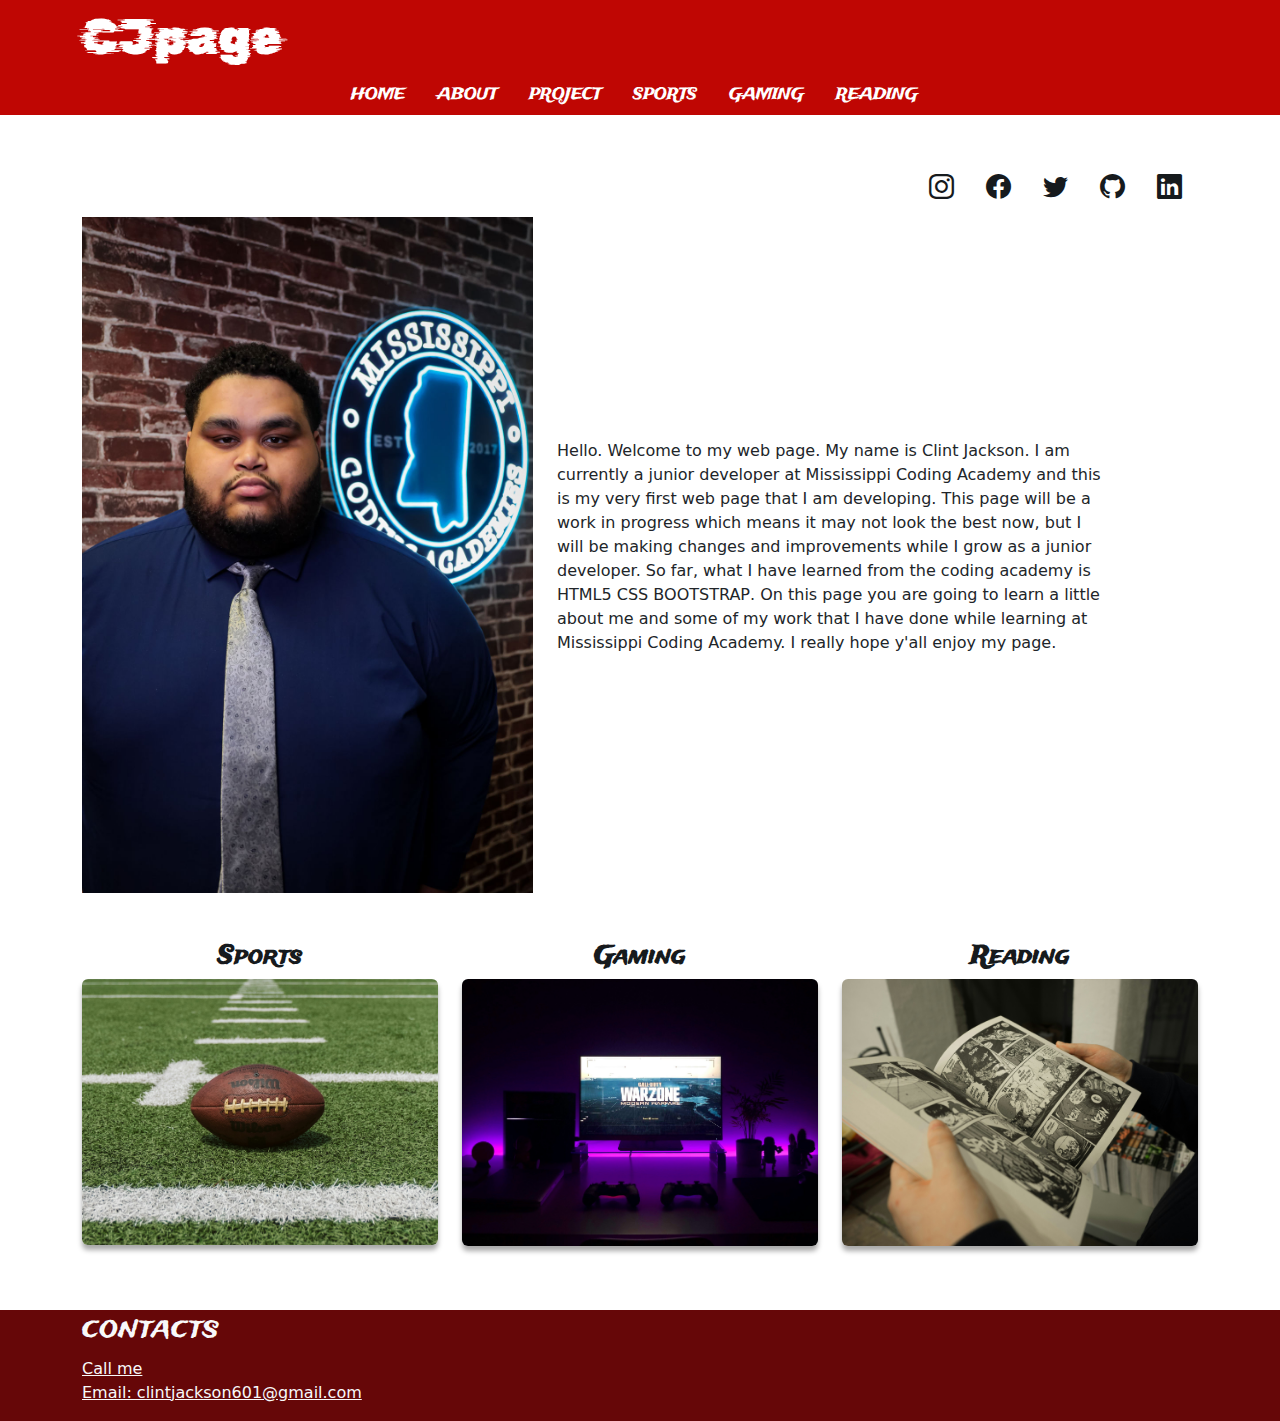
<file: index.html>
<!DOCTYPE html>
<html lang="en">
<head>
    <meta charset="UTF-8">
    <meta name="viewport" content="width=device-width, initial-scale=1.0">
    <link rel="preconnect" href="https://fonts.googleapis.com">
<link rel="preconnect" href="https://fonts.gstatic.com" crossorigin>
<link href="https://fonts.googleapis.com/css2?family=Caveat:wght@400..700&family=Courier+Prime:ital,wght@0,400;0,700;1,400;1,700&family=Major+Mono+Display&family=Oooh+Baby&family=Open+Sans:ital,wght@0,300..800;1,300..800&family=PT+Sans:ital,wght@0,400;0,700;1,400;1,700&family=Qwitcher+Grypen:wght@400;700&family=Rubik+Glitch&family=Trade+Winds&display=swap" rel="stylesheet">
    <link rel="preconnect" href="https://fonts.googleapis.com">
<link rel="preconnect" href="https://fonts.gstatic.com" crossorigin>
<link href="https://fonts.googleapis.com/css2?family=Caveat:wght@400..700&family=Courier+Prime:ital,wght@0,400;0,700;1,400;1,700&family=Major+Mono+Display&family=Oooh+Baby&family=Open+Sans:ital,wght@0,300..800;1,300..800&family=PT+Sans:ital,wght@0,400;0,700;1,400;1,700&family=Qwitcher+Grypen:wght@400;700&family=Rubik+Glitch&display=swap" rel="stylesheet">
    <link href="https://cdn.jsdelivr.net/npm/bootstrap@5.3.3/dist/css/bootstrap.min.css" rel="stylesheet" integrity="sha384-QWTKZyjpPEjISv5WaRU9OFeRpok6YctnYmDr5pNlyT2bRjXh0JMhjY6hW+ALEwIH" crossorigin="anonymous">
    <link rel="stylesheet" href="https://cdn.jsdelivr.net/npm/bootstrap-icons@1.11.3/font/bootstrap-icons.min.css">
    <link rel="stylesheet" href="css/style.css">
    <title>Document</title>
</head>
<body>
    <header class="header">
        <section class="section" id="headerSection1">
            <div class="container">
                <div class="row">
                    <div class="col-lg-8">
                        <!-- <a class="btn"
                        data-bs-toggle="offcanvas" 
                        href="#offCanvas" 
                        role="button" 
                        aria-controls="offCanvas">Click</a>
                        <div 
                            class="offcanvas offcanvas-start"
                            tabindex="-1"
                            id="offCanvas"
                            aria-labelledby="offcanvasLabel">
                            <div class="offcanvas-header">
                                <button 
                                    type="button"
                                    class="btn-close"
                                    data-bs-dismiss="offcanvas"
                                    aria-label="Close">
                                </button>
                                <ul class="offcanvas-menu list-unstyled">
                                    <li>
                                        <a href="index.html" class="offcanvas-item">Home</a>
                                    </li>
                                    <li>
                                        <a href="about.html" class="offcanvas-item">About</a>
                                    </li>
                                    <li>
                                        <a href="myproject.html" class="offcanvas-item">Project</a>
                                    </li>
                                    <li>
                                        <a href="#" class="offcanvas-item">Sports</a>
                                    </li>
                                    <li>
                                        <a href="#" class="offcanvas-item">Gaming</a>
                                    </li>
                                    <li>
                                        <a href="#" class="offcanvas-item">Reading</a>
                                    </li>
                                    <li>
                                        <a href="#" class="offcanvas-item">TvShows</a>
                                    </li>
                                </ul>
                            </div> -->
                            <div class="drop-down-div d-lg-none">
                            <!-- <div class="dropdown text-end text-sm-end mt-5">
                                <button class="btn dropdown-btn dropdowntoggle btn-outline-danger"
                                type="button" 
                                role="button"
                                data-bs-toggle="dropdown" 
                                aria-expanded="false"
                                ></button>
                                <ul class="dropdown-menu ">
                                    <li>
                                        <a href="index.html" class="dropdown-item">Home</a>
                                    </li>
                                    <li>
                                        <a href="about.html" class="dropdown-item">About</a>
                                    </li>
                                    <li>
                                        <a href="myproject.html" class="dropdown-item">Project</a>
                                    </li>
                                    <li>
                                        <a href="#" class="dropdown-item">Sports</a>
                                    </li>
                                    <li>
                                        <a href="#" class="dropdown-item">Gaming</a>
                                    </li>
                                    <li>
                                        <a href="#" class="dropdown-item">Reading</a>
                                    </li>
                                    <li>
                                        <a href="#" class="dropdown-item">TvShows</a>
                                    </li>
                                </ul>
                            </div> -->
                            <button class="hamburger">
                                <div class="bar"></div>
                            </button>
                        </div>
                        <nav class="mobile-nav">
                            <a href="index.html">Home</a>
                            <a href="about.html">About</a>
                            <a href="myproject.html">Project</a>
                            <a href="sports.html">Sports</a>
                            <a href="gaming.html">Gaming</a>
                            <a href="reading.html">Reading</a>
                        </nav>
                    </div>
                </div>
            </div>
        </section>
        <section class="section" id="headerSection2">
            <div class="container mb-5">
                <div class="row">
                    <div class="col-lg-4">
                        <a href="index.html" class="heading">CJpage</a>
                    </div>
                    <nav class="nav d-none d-lg-flex main-nav justify-content-lg-center" id="mainNav">
                        <a href="index.html" class="header-text header-link nav-link text-uppercase">Home</a>
                        <a href="about.html" class="header-text header-link nav-link text-uppercase">About</a>
                        <a href="myproject.html" class="header-text header-link nav-link text-uppercase">project</a>
                        <a href="sports.html" class="header-text header-link nav-link text-uppercase">sports</a>
                        <a href="gaming.html" class="header-text header-link nav-link text-uppercase">Gaming</a>
                        <a href="reading.html" class="header-text header-link nav-link text-uppercase">Reading</a>
                        <!-- <a href="tvshows.html" class="header-link nav-link text-uppercase">Tvshow</a> -->
                    </nav>
                </div>
            </div>
        </div>
    </section>
    <!-- Social Links -->
    <section class="section" id="headerSection3">
        <div class="container">
                <nav class="nav justify-content-center justify-content-md-end">
                    <a href="#" class="nav-link social-link">
                        <i class="bi bi-instagram"></i>
                        <span class="visually-hidden">instagram</span>
                    </a>
                    <a href="#" class="nav-link social-link">
                        <i class="bi bi-facebook"></i>
                        <span class="visually-hidden">facebook</span>
                    </a>
                    <a href="https://x.com/clint3549283526" class="nav-link social-link">
                        <i class="bi bi-twitter"></i>
                        <span class="visually-hidden">twitter</span>
                    </a>
                    <a href="https://github.com/clint601" class="nav-link social-link">
                        <i class="bi bi-github"></i>
                        <span class="visually-hidden">github</span>
                    </a>
                    <a href="https://www.linkedin.com/in/clint-jackson-61a817331/" class="nav-link social-link">
                        <i class="bi bi-linkedin"></i>
                        <span class="visually-hidden">linkedin</span>
                    </a>
                </nav>
            </div>
        </section>
    </header>
    <!-- A little about Me -->
    <main class="main">
        <section class="section" id="Section1">
            <div class="container mb-5">
                <div class="row">
                    <div class="col-md-5">
                        <img src="images/AN3A2894.jpeg"alt="placeholder img" class="img-fluid image w-100" />
                    </div>
                    <div class="col-md-6 d-flex align-items-center">
                        <p class="img-text">Hello. Welcome to my web page. My name is Clint Jackson. I am currently a junior developer at 
                            Mississippi Coding Academy and this is my very first web page that I am developing. This page will be a work in progress which means it may not look the best now, but I will be making changes and improvements while I grow as a junior developer. So far, what I have learned from the coding academy is <span class="learn">HTML5 CSS BOOTSTRAP</span>. On this page you are going to learn a little about me and some of my work that I have done while learning at Mississippi Coding Academy. I really hope y'all enjoy my page.</p>
                    </div>
                </div>
            </div>
            <!-- links -->
        </section>
        <section class="section" id="Section2">
            <div class="container mb-5">
                <div class="row">
                    <div class="col-md-4">
                        <h2>
                            <a href="sports.html"class=" social-link nav-link text-center fw-bold">Sports</a>
                        </h2>
                        <img src="images/dave-adamson--nATH0CrkMU-unsplash.jpg"alt=" a football laying on green football field" class=" box-img img-fluid image rounded mx-auto mb-3 w-100" />
                    </div>
                            <div class="col-md-4">
                                <h2>
                                    <a href="gaming.html"class=" social-link nav-link text-center fw-bold">Gaming</a>
                                </h2>
                                <img src="images/fabio-magalhaes-nmTm7knUnqs-unsplash.jpg"alt=" a gaming monitor in a dark room with purple led lights" class=" box-img img-fluid image rounded mx-auto mb-3 w-100" />
                            </div>
                            <div class="col-md-4">
                                <h2>
                                    <a href="reading.html"class=" social-link nav-link text-center fw-bold">Reading</a>
                                </h2>
                                    <img src="images/miika-laaksonen-nUL9aPgGvgM-unsplash.jpg"alt=" an manga book with black and white writing and drawing" class=" box-img img-fluid image rounded mx-auto mb-3 w-100" />
                            </div>
                            <!-- <div class="col-md-3">
                                <h2>
                                    <a href="tvshows.html"class=" social-link nav-link text-center fw-bold">Tvshows</a>
                                </h2>
                                    <img src="images/oscar-nord-Sd87V72cJEU-unsplash.jpg"alt="an tv place on a white background" class="img-fluid image rounded mx-auto mb-3 w-100" />
                            </div> -->
                        </ul>
                    </div>
            </div>
        </section>
    </main>
    <!-- contacts -->
    <footer class="footer" id="footer">
        <section class="section" id="footerSection1">
            <div class="container">
                <div class="row">
                    <div class="col-md-6">
                        <h2 class="footer-heading text-light">contacts</h2>
                    <ul class=" myContacts list-unstyled">
                        <li>
                            <a href="tel:6019187211" class="footer-link text-light">Call me</a>
                        </li>
                        <li>
                            <a href="mailto:clintjackson601@gmail.com"class="footer-link text-light">Email: clintjackson601@gmail.com</a>
                        </li>
                    </ul>
                    </div>
                </div>
            </div>
        </section>
    </footer>
    <script src="https://cdn.jsdelivr.net/npm/bootstrap@5.3.3/dist/js/bootstrap.bundle.min.js" integrity="sha384-YvpcrYf0tY3lHB60NNkmXc5s9fDVZLESaAA55NDzOxhy9GkcIdslK1eN7N6jIeHz" crossorigin="anonymous"></script>
    <script src="./main.js"></script>
</body>
</html>
</file>
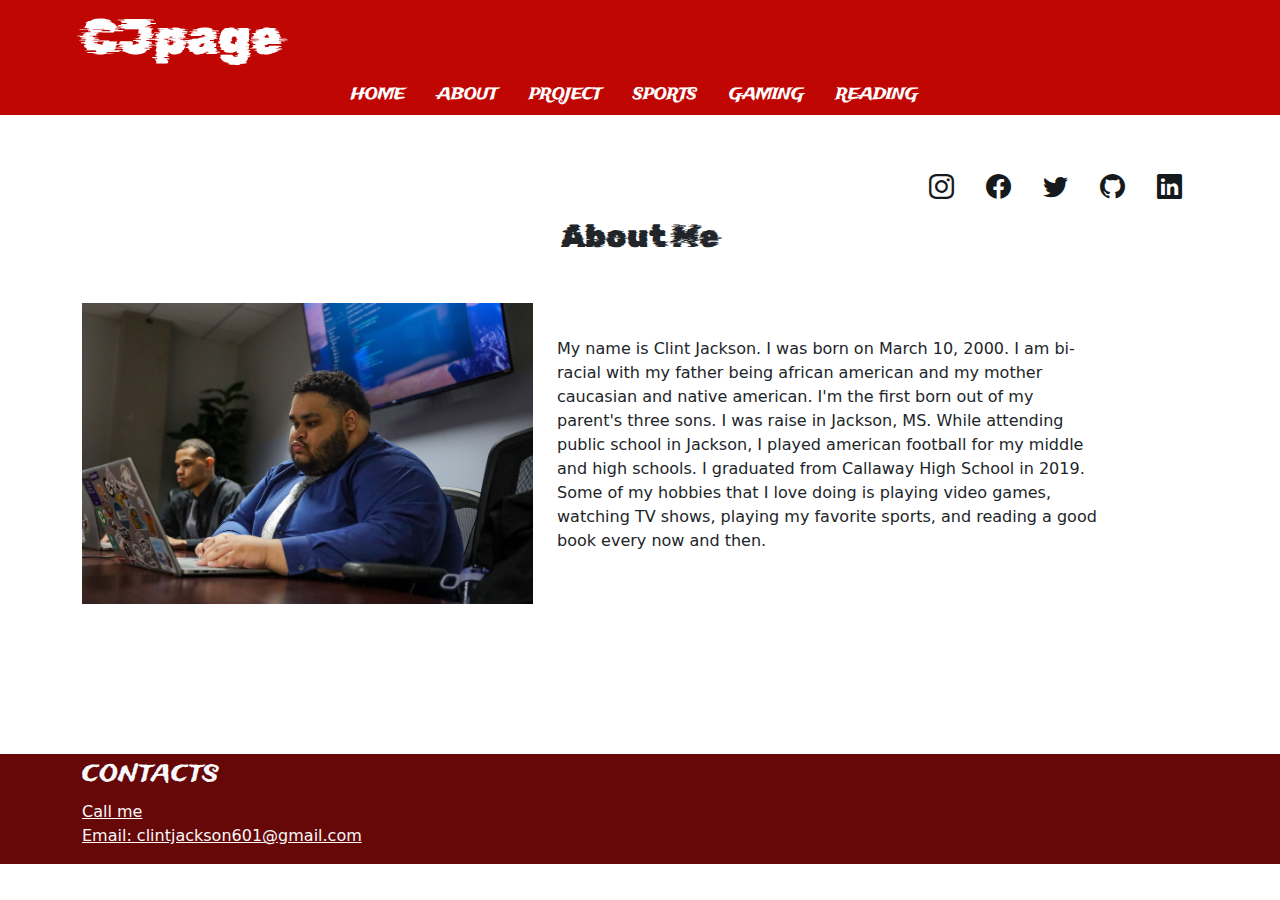
<file: about.html>
<!DOCTYPE html>
<html lang="en">
<head>
    <meta charset="UTF-8">
    <meta name="viewport" content="width=device-width, initial-scale=1.0">
    <link rel="preconnect" href="https://fonts.googleapis.com">
<link rel="preconnect" href="https://fonts.gstatic.com" crossorigin>
<link href="https://fonts.googleapis.com/css2?family=Caveat:wght@400..700&family=Courier+Prime:ital,wght@0,400;0,700;1,400;1,700&family=Major+Mono+Display&family=Oooh+Baby&family=Open+Sans:ital,wght@0,300..800;1,300..800&family=PT+Sans:ital,wght@0,400;0,700;1,400;1,700&family=Qwitcher+Grypen:wght@400;700&family=Rubik+Glitch&family=Trade+Winds&display=swap" rel="stylesheet">
    <link rel="preconnect" href="https://fonts.googleapis.com">
<link rel="preconnect" href="https://fonts.gstatic.com" crossorigin>
<link href="https://fonts.googleapis.com/css2?family=Caveat:wght@400..700&family=Courier+Prime:ital,wght@0,400;0,700;1,400;1,700&family=Major+Mono+Display&family=Oooh+Baby&family=Open+Sans:ital,wght@0,300..800;1,300..800&family=PT+Sans:ital,wght@0,400;0,700;1,400;1,700&family=Qwitcher+Grypen:wght@400;700&family=Rubik+Glitch&display=swap" rel="stylesheet">
    <link href="https://cdn.jsdelivr.net/npm/bootstrap@5.3.3/dist/css/bootstrap.min.css" rel="stylesheet" integrity="sha384-QWTKZyjpPEjISv5WaRU9OFeRpok6YctnYmDr5pNlyT2bRjXh0JMhjY6hW+ALEwIH" crossorigin="anonymous">
    <link rel="stylesheet" href="https://cdn.jsdelivr.net/npm/bootstrap-icons@1.11.3/font/bootstrap-icons.min.css">
    <link rel="stylesheet" href="css/style.css">
    <title>Document</title>
</head>
<body>
    <header class="header">
        <section class="section" id="headerSection1">
            <div class="contanier">
                <div class="row">
                    <div class="col-lg-8">
                        <!-- <a class="btn btn-primary"
                        data-bs-toggle="offcanvas" 
                        href="#offCanvas" 
                        role="button" 
                        aria-controls="offCanvas"></a>
                        <div class="offcanvas offcanvas-start"
                        tabindex="-1"
                        id="offCanvas"
                        aria-labelledby="offcanvasLabel">
                            <div class="offcanvas-header">
                            <button 
                            type="button"
                            class="btn-close"
                            data-bs-dismiss="offcanvas"
                            aria-label="Close">
                        </button>
                        <ul class="offcanvas-menu">
                            <li>
                                <a href="index.html" class="offcanvas-item">Home</a>
                            </li>
                            <li>
                                <a href="about.html" class="offcanvas-item">About</a>
                            </li>
                            <li>
                                <a href="myproject.html" class="offcanvas-item">Project</a>
                            </li>
                            <li>
                                <a href="#" class="offcanvas-item">Sports</a>
                            </li>
                            <li>
                                <a href="#" class="offcanvas-item">Gaming</a>
                            </li>
                            <li>
                                <a href="#" class="offcanvas-item">Reading</a>
                            </li>
                            <li>
                                <a href="#" class="offcanvas-item">TvShows</a>
                            </li>
                        </ul>
                    </div> -->
                        <!-- <div class="drop-down-div d-lg-none">
                            <div class="dropdown text-end text-sm-end mt-5">
                                <button class="btn dropdown-btn dropdowntoggle btn-outline-danger"
                                type="button" 
                                role="button"
                                data-bs-toggle="dropdown" 
                                aria-expanded="false"
                                >tap</button>
                                <ul class="dropdown-menu ">
                                    <li>
                                        <a href="index.html" class="dropdown-item">Home</a>
                                    </li>
                                    <li>
                                        <a href="about.html" class="dropdown-item">About</a>
                                    </li>
                                    <li>
                                        <a href="myproject.html" class="dropdown-item">Project</a>
                                    </li>
                                    <li>
                                        <a href="sports.html" class="dropdown-item">Sports</a>
                                    </li>
                                    <li>
                                        <a href="gaming.html" class="dropdown-item">Gaming</a>
                                    </li>
                                    <li>
                                        <a href="reading.html" class="dropdown-item">Reading</a>
                                    </li>
                                    <li>
                                        <a href="#" class="dropdown-item">TvShows</a>
                                    </li>
                                </ul>
                            </div>
                        </div> -->
                        <button class="hamburger">
                            <div class="bar"></div>
                        </button>
                    </div>
                    <nav class="mobile-nav">
                        <a href="index.html">Home</a>
                        <a href="about.html">About</a>
                        <a href="myproject.html">Project</a>
                        <a href="sports.html">Sports</a>
                        <a href="gaming.html">Gaming</a>
                        <a href="reading.html">Reading</a>
                    </nav>
                    </div>
                </div>
            </div>
        </section>
        <section class="section" id="headerSection2">
            <div class="container mb-5">
                <div class="row">
                    <div class="col-lg-4">
                        <a href="index.html" class="heading">CJpage</a>
                    </div>
                        <nav class="nav d-none d-lg-flex main-nav justify-content-lg-center" id="mainNav">
                            <a href="index.html" class="header-text header-link nav-link text-uppercase">Home</a>
                            <a href="about.html" class="header-text header-link nav-link text-uppercase">About</a>
                            <a href="myproject.html" class="header-text header-link nav-link text-uppercase">project</a>
                            <a href="sports.html" class="header-text header-link nav-link text-uppercase">sports</a>
                            <a href="gaming.html" class="header-text header-link nav-link text-uppercase">Gaming</a>
                            <a href="reading.html" class="header-text header-link nav-link text-uppercase">Reading</a>
                            <!-- <a href="tvshows.html" class="header-link nav-link text-uppercase">Tvshow</a> -->
                        </nav>
                    </div>
                </div>
            </div>
        </section>
        <section class="section" id="headerSection3">
            <div class="container">
                <nav class="nav justify-content-center justify-content-md-end">
                    <a href="#" class="nav-link social-link">
                        <i class="bi bi-instagram"></i>
                        <span class="visually-hidden">instagram</span>
                    </a>
                    <a href="#" class="nav-link social-link">
                        <i class="bi bi-facebook"></i>
                        <span class="visually-hidden">facebook</span>
                    </a>
                    <a href="https://x.com/clint3549283526" class="nav-link social-link">
                        <i class="bi bi-twitter"></i>
                        <span class="visually-hidden">twitter</span>
                    </a>
                    <a href="https://github.com/clint601" class="nav-link social-link">
                        <i class="bi bi-github"></i>
                        <span class="visually-hidden">github</span>
                    </a>
                    <a href="https://www.linkedin.com/in/clint-jackson-61a817331/" class="nav-link social-link">
                        <i class="bi bi-linkedin"></i>
                        <span class="visually-hidden">linkedin</span>
                    </a>
                </nav>
            </div>
        </section>
    </header>
    <main class="main">
        <section class="section" id="Section1">
            <div class="container mb-5">
                <div class="row">
                    <h2 class=" ab-text main-heading text-center mb-5">About Me</h2>
                    <div class="col-md-5">
                        <img src="images/AN3A2957.jpeg"alt="placeholder img" class="img-fluid image w-100" />
                    </div>
                    <div class="col-md-6 d-flex align-items-center">
                        <p>My name is Clint Jackson. I was born on March 10, 2000. I am bi-racial with my father being african american and my mother caucasian and native american. I'm the first born out of my parent's three sons. I was raise in Jackson, MS. While attending public school in Jackson, I played american football for my middle and high schools. I graduated from Callaway High School in 2019. Some of my hobbies that I love doing is playing video games, watching TV shows, playing my favorite sports, and reading a good book every now and then. </p>
                    </div>
                </div>
            </div>
        </section>
    </main>
    <footer class="footer" id="footer">
        <section class="section" id="abtfooterSection1">
            <div class="container">
                <div class="row">
                    <div class="col-md-6">
                        <h2 class="footer-heading text-light">contacts</h2>
                    <ul class=" myContacts list-unstyled">
                        <li>
                            <a href="tel:6019187211" class="footer-link text-light">Call me</a>
                        </li>
                        <li>
                            <a href="mailto:clintjackson601@gmail.com"class="footer-link text-light">Email: clintjackson601@gmail.com</a>
                        </li>
                    </ul>
                    </div>
                </div>
            </div>
        </section>
    </footer>
    <script src="https://cdn.jsdelivr.net/npm/bootstrap@5.3.3/dist/js/bootstrap.bundle.min.js" integrity="sha384-YvpcrYf0tY3lHB60NNkmXc5s9fDVZLESaAA55NDzOxhy9GkcIdslK1eN7N6jIeHz" crossorigin="anonymous"></script>
    <script src="./main.js"></script>
</body>
</html>
</file>
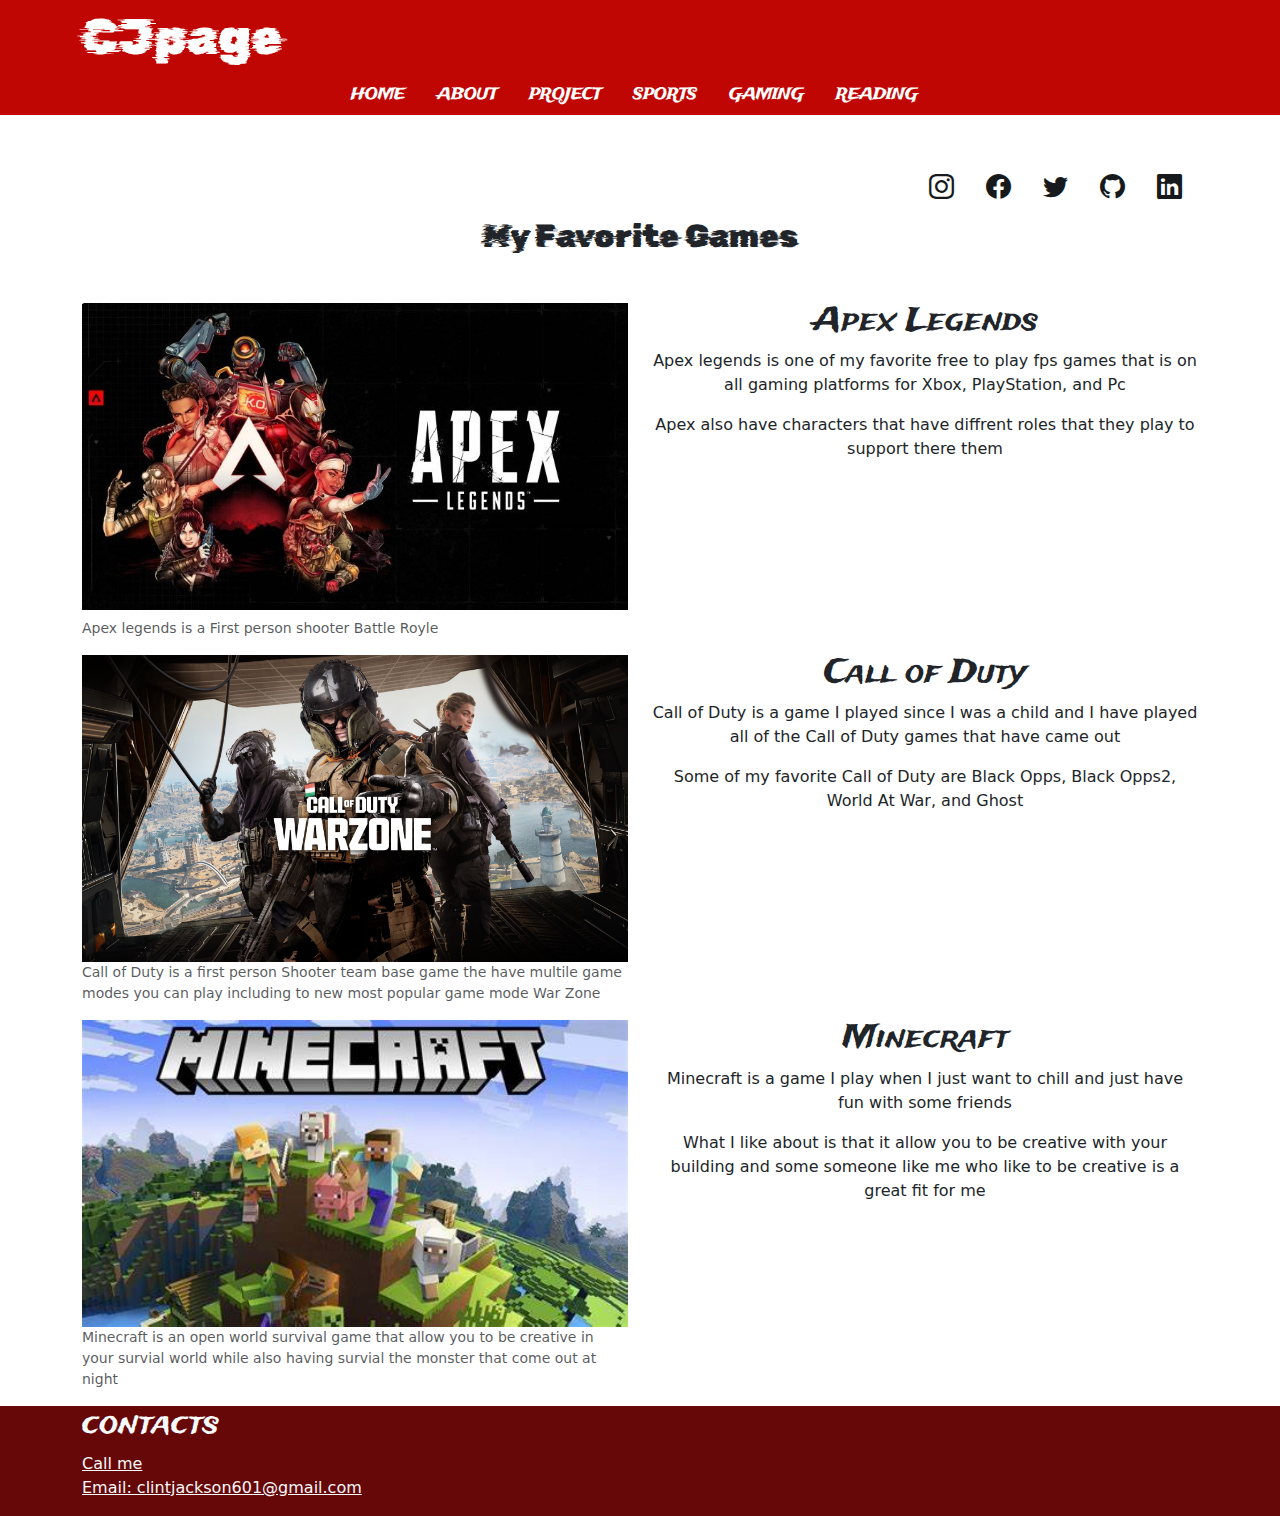
<file: gaming.html>
<!DOCTYPE html>
<html lang="en">
<head>
    <meta charset="UTF-8">
    <meta name="viewport" content="width=device-width, initial-scale=1.0">
    <link rel="preconnect" href="https://fonts.googleapis.com">
<link rel="preconnect" href="https://fonts.gstatic.com" crossorigin>
<link href="https://fonts.googleapis.com/css2?family=Caveat:wght@400..700&family=Courier+Prime:ital,wght@0,400;0,700;1,400;1,700&family=Major+Mono+Display&family=Oooh+Baby&family=Open+Sans:ital,wght@0,300..800;1,300..800&family=PT+Sans:ital,wght@0,400;0,700;1,400;1,700&family=Qwitcher+Grypen:wght@400;700&family=Rubik+Glitch&family=Trade+Winds&display=swap" rel="stylesheet">
    <link rel="preconnect" href="https://fonts.googleapis.com">
<link rel="preconnect" href="https://fonts.gstatic.com" crossorigin>
<link href="https://fonts.googleapis.com/css2?family=Caveat:wght@400..700&family=Courier+Prime:ital,wght@0,400;0,700;1,400;1,700&family=Major+Mono+Display&family=Oooh+Baby&family=Open+Sans:ital,wght@0,300..800;1,300..800&family=PT+Sans:ital,wght@0,400;0,700;1,400;1,700&family=Qwitcher+Grypen:wght@400;700&family=Rubik+Glitch&display=swap" rel="stylesheet">
    <link href="https://cdn.jsdelivr.net/npm/bootstrap@5.3.3/dist/css/bootstrap.min.css" rel="stylesheet" integrity="sha384-QWTKZyjpPEjISv5WaRU9OFeRpok6YctnYmDr5pNlyT2bRjXh0JMhjY6hW+ALEwIH" crossorigin="anonymous">
    <link rel="stylesheet" href="https://cdn.jsdelivr.net/npm/bootstrap-icons@1.11.3/font/bootstrap-icons.min.css">
    <link rel="stylesheet" href="css/style.css">
    <title>Document</title>
</head>
<body>
    <header class="header">
        <section class="section" id="headerSection1">
            <div class="contanier">
                <div class="row">
                    <div class="col-lg-8">
                        <!-- <a class="btn btn-primary"
                        data-bs-toggle="offcanvas" 
                        href="#offCanvas" 
                        role="button" 
                        aria-controls="offCanvas"></a>
                        <div class="offcanvas offcanvas-start"
                        tabindex="-1"
                        id="offCanvas"
                        aria-labelledby="offcanvasLabel">
                            <div class="offcanvas-header">
                            <button 
                            type="button"
                            class="btn-close"
                            data-bs-dismiss="offcanvas"
                            aria-label="Close">
                        </button>
                        <ul class="offcanvas-menu">
                            <li>
                                <a href="index.html" class="offcanvas-item">Home</a>
                            </li>
                            <li>
                                <a href="about.html" class="offcanvas-item">About</a>
                            </li>
                            <li>
                                <a href="myproject.html" class="offcanvas-item">Project</a>
                            </li>
                            <li>
                                <a href="#" class="offcanvas-item">Sports</a>
                            </li>
                            <li>
                                <a href="#" class="offcanvas-item">Gaming</a>
                            </li>
                            <li>
                                <a href="#" class="offcanvas-item">Reading</a>
                            </li>
                            <li>
                                <a href="#" class="offcanvas-item">TvShows</a>
                            </li>
                        </ul>
                    </div> -->
                        <!-- <div class="drop-down-div d-lg-none">
                            <div class="dropdown text-end text-sm-end mt-5">
                                <button class="btn dropdown-btn dropdowntoggle btn-outline-danger"
                                type="button" 
                                role="button"
                                data-bs-toggle="dropdown" 
                                aria-expanded="false"
                                >tap</button>
                                <ul class="dropdown-menu ">
                                    <li>
                                        <a href="index.html" class="dropdown-item">Home</a>
                                    </li>
                                    <li>
                                        <a href="about.html" class="dropdown-item">About</a>
                                    </li>
                                    <li>
                                        <a href="myproject.html" class="dropdown-item">Project</a>
                                    </li>
                                    <li>
                                        <a href="sports.html" class="dropdown-item">Sports</a>
                                    </li>
                                    <li>
                                        <a href="gaming.html" class="dropdown-item">Gaming</a>
                                    </li>
                                    <li>
                                        <a href="reading.html" class="dropdown-item">Reading</a>
                                    </li>
                                    <li>
                                        <a href="#" class="dropdown-item">TvShows</a>
                                    </li>
                                </ul>
                            </div>
                        </div> -->
                        <button class="hamburger">
                            <div class="bar"></div>
                        </button>
                    </div>
                    <nav class="mobile-nav">
                        <a href="index.html">Home</a>
                        <a href="about.html">About</a>
                        <a href="myproject.html">Project</a>
                        <a href="sports.html">Sports</a>
                        <a href="gaming.html">Gaming</a>
                        <a href="reading.html">Reading</a>
                    </nav>
                    </div>
                </div>
            </div>
        </section>
        <section class="section" id="headerSection2">
            <div class="container mb-5">
                <div class="row">
                    <div class="col-lg-4">
                        <a href="index.html" class="heading">CJpage</a>
                    </div>
                        <nav class="nav d-none d-lg-flex main-nav justify-content-lg-center" id="mainNav">
                            <a href="index.html" class="header-text header-link nav-link text-uppercase">Home</a>
                            <a href="about.html" class="header-text header-link nav-link text-uppercase">About</a>
                            <a href="myproject.html" class="header-text header-link nav-link text-uppercase">project</a>
                            <a href="sports.html" class="header-text header-link nav-link text-uppercase">sports</a>
                            <a href="gaming.html" class="header-text header-link nav-link text-uppercase">Gaming</a>
                            <a href="reading.html" class="header-text header-link nav-link text-uppercase">Reading</a>
                            <!-- <a href="tvshows.html" class="header-link nav-link text-uppercase">Tvshow</a> -->
                        </nav>
                    </div>
                </div>
            </div>
        </section>
        <section class="section" id="headerSection3">
            <div class="container">
                <nav class="nav justify-content-center justify-content-md-end">
                    <a href="#" class="nav-link social-link">
                        <i class="bi bi-instagram"></i>
                        <span class="visually-hidden">instagram</span>
                    </a>
                    <a href="#" class="nav-link social-link">
                        <i class="bi bi-facebook"></i>
                        <span class="visually-hidden">facebook</span>
                    </a>
                    <a href="https://x.com/clint3549283526" class="nav-link social-link">
                        <i class="bi bi-twitter"></i>
                        <span class="visually-hidden">twitter</span>
                    </a>
                    <a href="https://github.com/clint601" class="nav-link social-link">
                        <i class="bi bi-github"></i>
                        <span class="visually-hidden">github</span>
                    </a>
                    <a href="https://www.linkedin.com/in/clint-jackson-61a817331/" class="nav-link social-link">
                        <i class="bi bi-linkedin"></i>
                        <span class="visually-hidden">linkedin</span>
                    </a>
                </nav>
            </div>
        </section>
    </header>
    <main class="main" id="main">
        <section class="section" id="Section1">
            <div class="container">
                <h2 class=" ab-text text-center mb-5">My Favorite Games</h2>
                <div class="row">
                    <div class="col-md-6">
                        <figure class="figure">
                            <img src="images/apex-price-change-key-art.jpg.adapt.crop16x9.431p.jpg"alt="an image cover of a game title call Apex Legends " class="img-fluid image w-100 figure-img" />
                            <figcaption class="figure-caption">Apex legends is a First person shooter Battle Royle</figcaption>
                        </figure>
                    </div>
                    <div class="col-md-6">
                        <h2 class="gm-text text-center">Apex Legends</h2>
                        <p class="img-text text-center">Apex legends is one of my favorite free to play fps games that is on all gaming platforms for Xbox, PlayStation, and Pc</p>
                        <p class="img-text text-center">Apex also have characters that have diffrent roles that they play to support there them</p>
                    </div>
                        </div>
                        <div class="row">
                            <div class="col-md-6">
                                <figure class="figure">
                                    <img src="images/ac505d57a46e24dd96712263d89a150cb443af288c025ff2.avif"alt="an image cover of a game title call call of duty" class="img-fluid image w-100" />
                                    <figcaption class="figure-caption">Call of Duty is a first person Shooter team base game the have multile game modes you can play including to new most popular game mode War Zone</figcaption>
                                    </figure>
                                </div>
                                    <div class="col-md-6">
                                        <h2 class="gm-text text-center">Call of Duty</h2>
                                        <p class="img-text text-center">Call of Duty is a game I played since I was a child and I have played all of the Call of Duty games that have came out</p>
                                        <p class="img-text text-center">Some of my favorite Call of Duty are Black Opps, Black Opps2, World At War, and Ghost</p>
                                    </div>
                                </div>
                                <div class="row">
                                        <div class="col-md-6">
                                            <figure class="figure">
                                                <img src="images/OIP.jpg" alt="an image cover of a game title call minecraft "  class="img-fluid image w-100" />
                                                <figcaption class="figure-caption">Minecraft is an open world survival game that allow you to be creative in your survial world while also having survial the monster that come out at night</figcaption>
                                            </figure>
                                        </div>
                                        <div class="col-md-6">
                                                    <h2 class="gm-text text-center">Minecraft</h2>
                                                <p class="img-text text-center">Minecraft is a game I play when I just want to chill and just have fun with some friends</p>
                                                <p class="img-text text-center">What I like about is that it allow you to be creative with your building and some someone like me who like to be creative is a great fit for me</p>
                                            </div>
                                </div>
                            </div>
                        </div>
        </section>
    </main>
    <footer class="footer" id="footer">
        <section class="section" id="footerSection1">
            <div class="container">
                <div class="row">
                    <div class="col-md-6">
                        <h2 class="footer-heading text-light">contacts</h2>
                    <ul class=" myContacts list-unstyled">
                        <li>
                            <a href="tel:6019187211" class="footer-link text-light">Call me</a>
                        </li>
                        <li>
                            <a href="mailto:clintjackson601@gmail.com"class="footer-link text-light">Email: clintjackson601@gmail.com</a>
                        </li>
                    </ul>
                    </div>
                </div>
            </div>
        </section>
    </footer>
    <script src="https://cdn.jsdelivr.net/npm/bootstrap@5.3.3/dist/js/bootstrap.bundle.min.js" integrity="sha384-YvpcrYf0tY3lHB60NNkmXc5s9fDVZLESaAA55NDzOxhy9GkcIdslK1eN7N6jIeHz" crossorigin="anonymous"></script>
    <script src="./main.js"></script>
</body>
</html>
</file>
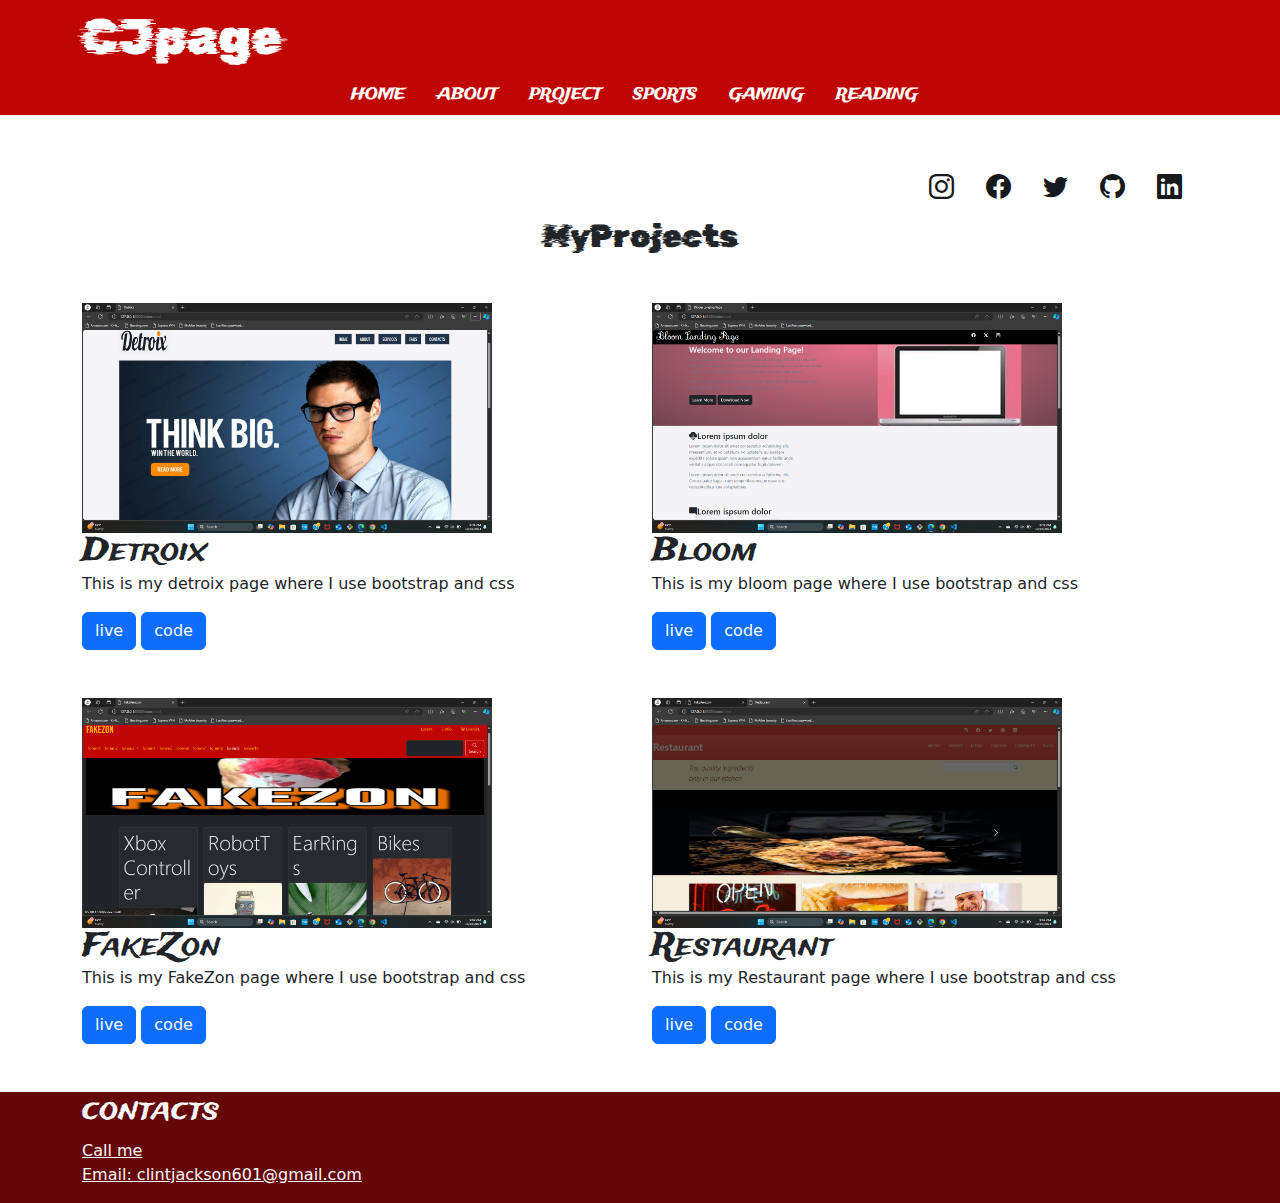
<file: myproject.html>
<!DOCTYPE html>
<html lang="en">
<head>
    <meta charset="UTF-8">
    <meta name="viewport" content="width=device-width, initial-scale=1.0">
    <link rel="preconnect" href="https://fonts.googleapis.com">
<link rel="preconnect" href="https://fonts.gstatic.com" crossorigin>
<link href="https://fonts.googleapis.com/css2?family=Caveat:wght@400..700&family=Courier+Prime:ital,wght@0,400;0,700;1,400;1,700&family=Major+Mono+Display&family=Oooh+Baby&family=Open+Sans:ital,wght@0,300..800;1,300..800&family=PT+Sans:ital,wght@0,400;0,700;1,400;1,700&family=Qwitcher+Grypen:wght@400;700&family=Rubik+Glitch&family=Trade+Winds&display=swap" rel="stylesheet">
    <link rel="preconnect" href="https://fonts.googleapis.com">
<link rel="preconnect" href="https://fonts.gstatic.com" crossorigin>
<link href="https://fonts.googleapis.com/css2?family=Caveat:wght@400..700&family=Courier+Prime:ital,wght@0,400;0,700;1,400;1,700&family=Major+Mono+Display&family=Oooh+Baby&family=Open+Sans:ital,wght@0,300..800;1,300..800&family=PT+Sans:ital,wght@0,400;0,700;1,400;1,700&family=Qwitcher+Grypen:wght@400;700&family=Rubik+Glitch&display=swap" rel="stylesheet">
    <link href="https://cdn.jsdelivr.net/npm/bootstrap@5.3.3/dist/css/bootstrap.min.css" rel="stylesheet" integrity="sha384-QWTKZyjpPEjISv5WaRU9OFeRpok6YctnYmDr5pNlyT2bRjXh0JMhjY6hW+ALEwIH" crossorigin="anonymous">
    <link rel="stylesheet" href="https://cdn.jsdelivr.net/npm/bootstrap-icons@1.11.3/font/bootstrap-icons.min.css">
    <link rel="stylesheet" href="css/style.css">
    <title>Document</title>
</head>
<body>
    <header class="header">
        <section class="section" id="headerSection1">
            <div class="contanier">
                <div class="row">
                    <div class="col-lg-8">
                        <!-- <a class="btn btn-primary"
                        data-bs-toggle="offcanvas" 
                        href="#offCanvas" 
                        role="button" 
                        aria-controls="offCanvas"></a>
                        <div class="offcanvas offcanvas-start"
                        tabindex="-1"
                        id="offCanvas"
                        aria-labelledby="offcanvasLabel">
                            <div class="offcanvas-header">
                            <button 
                            type="button"
                            class="btn-close"
                            data-bs-dismiss="offcanvas"
                            aria-label="Close">
                        </button>
                        <ul class="offcanvas-menu">
                            <li>
                                <a href="index.html" class="offcanvas-item">Home</a>
                            </li>
                            <li>
                                <a href="about.html" class="offcanvas-item">About</a>
                            </li>
                            <li>
                                <a href="myproject.html" class="offcanvas-item">Project</a>
                            </li>
                            <li>
                                <a href="#" class="offcanvas-item">Sports</a>
                            </li>
                            <li>
                                <a href="#" class="offcanvas-item">Gaming</a>
                            </li>
                            <li>
                                <a href="#" class="offcanvas-item">Reading</a>
                            </li>
                            <li>
                                <a href="#" class="offcanvas-item">TvShows</a>
                            </li>
                        </ul>
                    </div> -->
                        <!-- <div class="drop-down-div d-lg-none">
                            <div class="dropdown text-end text-sm-end mt-5">
                                <button class="btn dropdown-btn dropdowntoggle btn-outline-danger"
                                type="button" 
                                role="button"
                                data-bs-toggle="dropdown" 
                                aria-expanded="false"
                                >tap</button>
                                <ul class="dropdown-menu ">
                                    <li>
                                        <a href="index.html" class="dropdown-item">Home</a>
                                    </li>
                                    <li>
                                        <a href="about.html" class="dropdown-item">About</a>
                                    </li>
                                    <li>
                                        <a href="myproject.html" class="dropdown-item">Project</a>
                                    </li>
                                    <li>
                                        <a href="sports.html" class="dropdown-item">Sports</a>
                                    </li>
                                    <li>
                                        <a href="gaming.html" class="dropdown-item">Gaming</a>
                                    </li>
                                    <li>
                                        <a href="reading.html" class="dropdown-item">Reading</a>
                                    </li>
                                    <li>
                                        <a href="#" class="dropdown-item">TvShows</a>
                                    </li>
                                </ul>
                            </div>
                        </div> -->
                        <button class="hamburger">
                            <div class="bar"></div>
                        </button>
                    </div>
                    <nav class="mobile-nav">
                        <a href="index.html">Home</a>
                        <a href="about.html">About</a>
                        <a href="myproject.html">Project</a>
                        <a href="sports.html">Sports</a>
                        <a href="gaming.html">Gaming</a>
                        <a href="reading.html">Reading</a>
                    </nav>
                    </div>
                </div>
            </div>
        </section>
        <section class="section" id="headerSection2">
            <div class="container mb-5">
                <div class="row">
                    <div class="col-lg-4">
                        <a href="index.html" class="heading">CJpage</a>
                    </div>
                        <nav class="nav d-none d-lg-flex main-nav justify-content-lg-center" id="mainNav">
                            <a href="index.html" class="header-text header-link nav-link text-uppercase">Home</a>
                            <a href="about.html" class="header-text header-link nav-link text-uppercase">About</a>
                            <a href="myproject.html" class="header-text header-link nav-link text-uppercase">project</a>
                            <a href="sports.html" class="header-text header-link nav-link text-uppercase">sports</a>
                            <a href="gaming.html" class="header-text header-link nav-link text-uppercase">Gaming</a>
                            <a href="reading.html" class="header-text header-link nav-link text-uppercase">Reading</a>
                            <!-- <a href="tvshows.html" class="header-link nav-link text-uppercase">Tvshow</a> -->
                        </nav>
                    </div>
                </div>
            </div>
        </section>
        <section class="section" id="headerSection3">
            <div class="container">
                <nav class="nav justify-content-center justify-content-md-end">
                    <a href="#" class="nav-link social-link">
                        <i class="bi bi-instagram"></i>
                        <span class="visually-hidden">instagram</span>
                    </a>
                    <a href="#" class="nav-link social-link">
                        <i class="bi bi-facebook"></i>
                        <span class="visually-hidden">facebook</span>
                    </a>
                    <a href="https://x.com/clint3549283526" class="nav-link social-link">
                        <i class="bi bi-twitter"></i>
                        <span class="visually-hidden">twitter</span>
                    </a>
                    <a href="https://github.com/clint601" class="nav-link social-link">
                        <i class="bi bi-github"></i>
                        <span class="visually-hidden">github</span>
                    </a>
                    <a href="https://www.linkedin.com/in/clint-jackson-61a817331/" class="nav-link social-link">
                        <i class="bi bi-linkedin"></i>
                        <span class="visually-hidden">linkedin</span>
                    </a>
                </nav>
            </div>
        </section>
    </header>
    <!-- Cards -->
    <main class="main" id="main">
        <section class="section" id="Section1">
            <div class="container">
                <h2 class=" ab-text text-center mb-5">MyProjects</h2>
                <div class="row">
                    <div class="col-md-6 mb-5">
                        <img src="images/Screenshot (2).png" class="card-img img-fluid w-75" alt="an image of detroix web page">
                        <div class="card-body">
                        <h2 class="card-title">Detroix</h2>
                        <p class="card-text">This is my detroix page where I use bootstrap and css</p>
                    <a href="https://clint601.github.io/bootDextroix/"target="_blank" class="btn btn-primary">live</a>
                    <a href="https://github.com/clint601/bootDextroix"target="_blank" class="btn btn-primary">code</a>
                </div>
            </div>
        <div class="col-md-6 mb-5">
                        <img src="images/Screenshot (3).png" class="card-img img-fluid w-75" alt="an image of bloom web page">
                        <div class="card-body">
                        <h2 class="card-title">Bloom</h2>
                        <p class="card-text">This is my bloom page where I use bootstrap and css</p>
                    <a href="https://clint601.github.io/bootbloom/" target="_blank" class="btn btn-primary">live</a>
                    <a href="https://github.com/clint601/bootbloom" target="_blank" class="btn btn-primary">code</a>
            </div>
        </div>
            <div class="col-md-6 mb-5">
                        <img src="images/Screenshot (4).png" class="card-img img-fluid w-75" alt="an image of fakezon web page">
                        <div class="card-body">
                        <h2 class="card-title">FakeZon</h2>
                        <p class="card-text">This is my FakeZon page where I use bootstrap and css</p>
                    <a href="https://clint601.github.io/foodboot/" target="_blank" class="btn btn-primary">live</a>
                    <a href="https://github.com/clint601/fake-amazon" target="_blank" class="btn btn-primary">code</a>
                    </div>
        </div>
        <div class="col-md-6">
                    <img src="images/Screenshot (6).png" class="card-img img-fluid w-75" alt="an image of Restaurant web page">
                    <div class="card-body">
                    <h2 class="card-title">Restaurant</h2>
                    <p class="card-text">This is my Restaurant page where I use bootstrap and css</p>
                <a href="https://clint601.github.io/foodboot/" target="_blank" class="btn btn-primary">live</a>
                <a href="https://github.com/clint601/foodboot" target="_blank" class="btn btn-primary">code</a>
            </div>
        </div>
    </div>
</div>
</section>
</main>
<footer class="footer" id="footer">
    <section class="section" id="footerSection1">
        <div class="container">
            <div class="row">
                <div class="col-md-6">
                    <h2 class="footer-heading text-light">contacts</h2>
                <ul class=" myContacts list-unstyled">
                    <li>
                        <a href="tel:6019187211" class="footer-link text-light">Call me</a>
                    </li>
                    <li>
                        <a href="mailto:clintjackson601@gmail.com"class="footer-link text-light">Email: clintjackson601@gmail.com</a>
                    </li>
                </ul>
                </div>
            </div>
        </div>
    </section>
</footer>
<script src="https://cdn.jsdelivr.net/npm/bootstrap@5.3.3/dist/js/bootstrap.bundle.min.js" integrity="sha384-YvpcrYf0tY3lHB60NNkmXc5s9fDVZLESaAA55NDzOxhy9GkcIdslK1eN7N6jIeHz" crossorigin="anonymous"></script>
<script src="./main.js"></script>
</body>
</html>
</file>
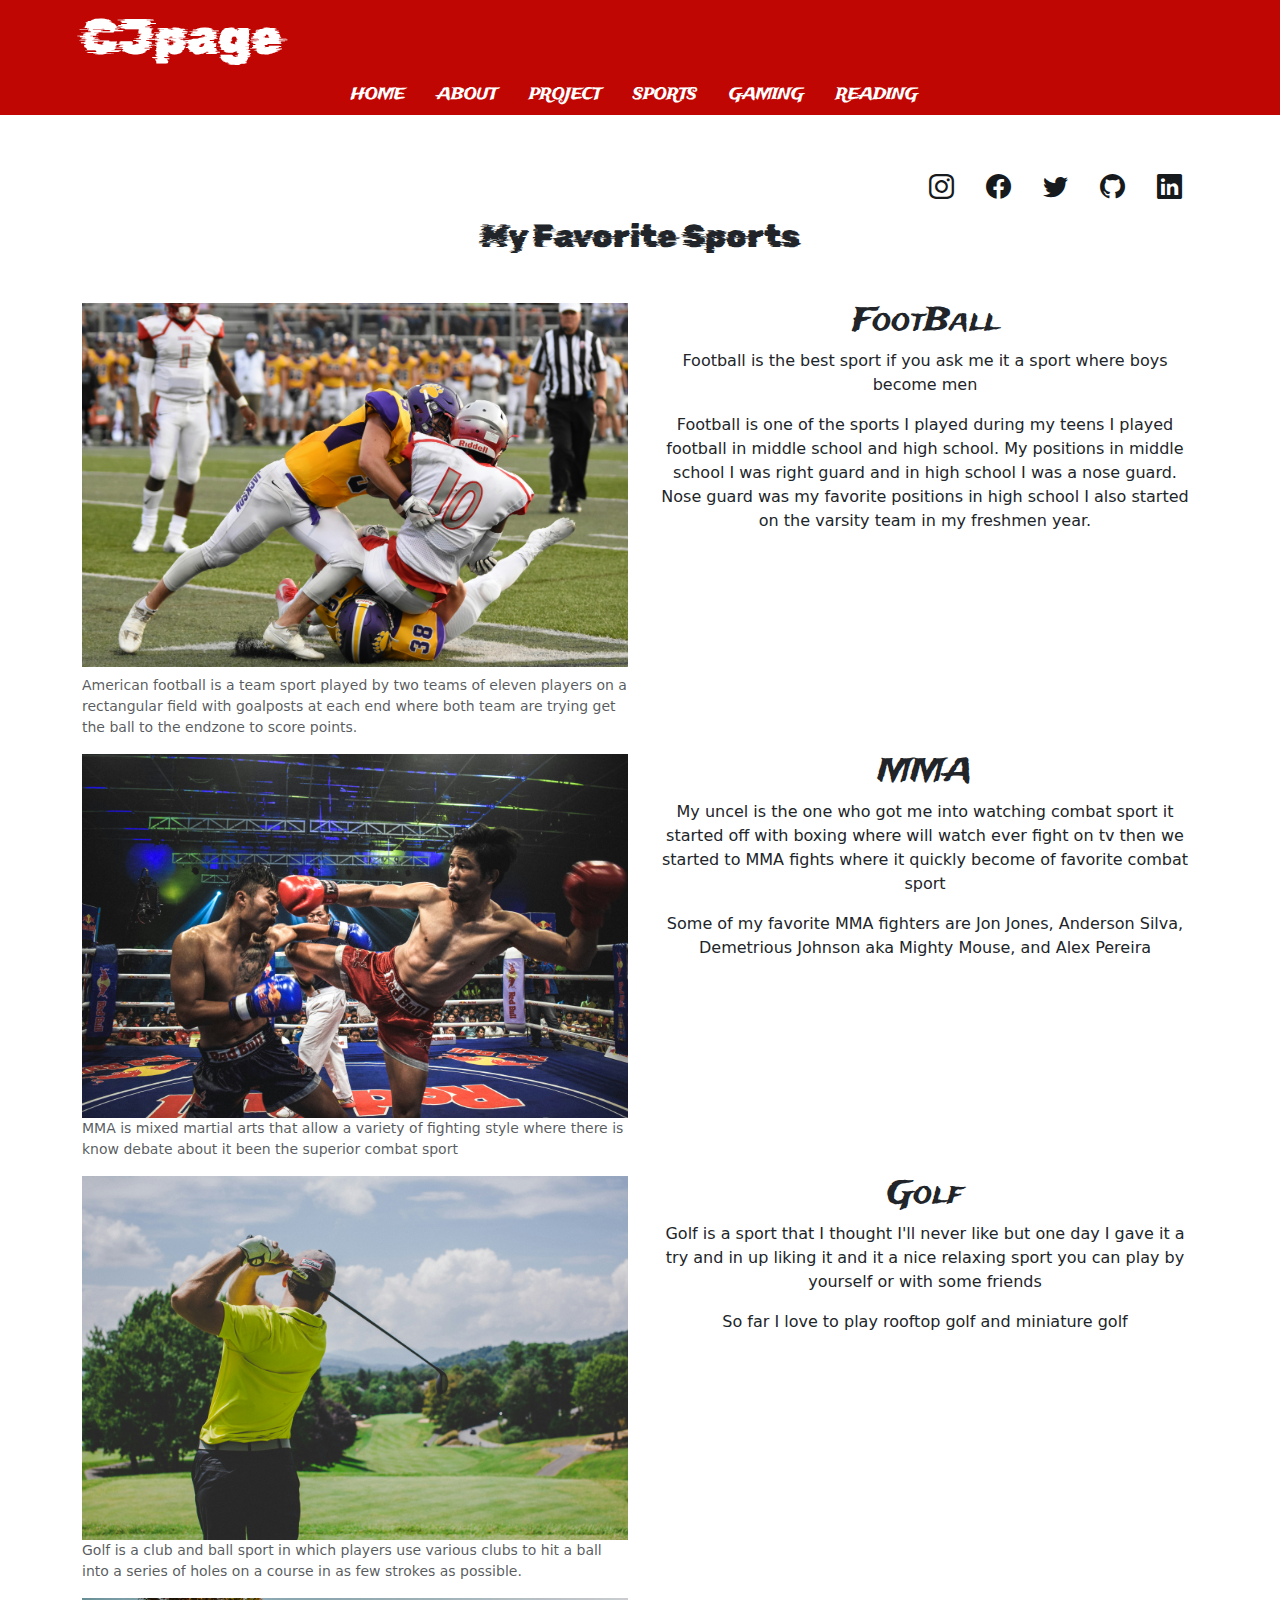
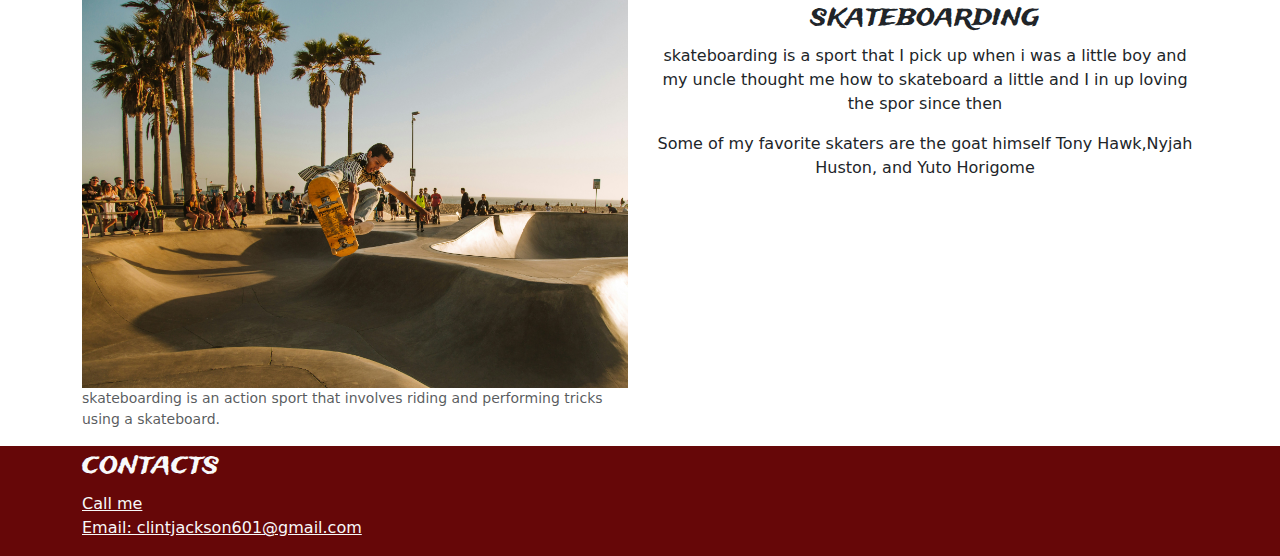
<file: sports.html>
<!DOCTYPE html>
<html lang="en">
<head>
    <meta charset="UTF-8">
    <meta name="viewport" content="width=device-width, initial-scale=1.0">
    <link rel="preconnect" href="https://fonts.googleapis.com">
<link rel="preconnect" href="https://fonts.gstatic.com" crossorigin>
<link href="https://fonts.googleapis.com/css2?family=Caveat:wght@400..700&family=Courier+Prime:ital,wght@0,400;0,700;1,400;1,700&family=Major+Mono+Display&family=Oooh+Baby&family=Open+Sans:ital,wght@0,300..800;1,300..800&family=PT+Sans:ital,wght@0,400;0,700;1,400;1,700&family=Qwitcher+Grypen:wght@400;700&family=Rubik+Glitch&family=Trade+Winds&display=swap" rel="stylesheet">
    <link rel="preconnect" href="https://fonts.googleapis.com">
<link rel="preconnect" href="https://fonts.gstatic.com" crossorigin>
<link href="https://fonts.googleapis.com/css2?family=Caveat:wght@400..700&family=Courier+Prime:ital,wght@0,400;0,700;1,400;1,700&family=Major+Mono+Display&family=Oooh+Baby&family=Open+Sans:ital,wght@0,300..800;1,300..800&family=PT+Sans:ital,wght@0,400;0,700;1,400;1,700&family=Qwitcher+Grypen:wght@400;700&family=Rubik+Glitch&display=swap" rel="stylesheet">
    <link href="https://cdn.jsdelivr.net/npm/bootstrap@5.3.3/dist/css/bootstrap.min.css" rel="stylesheet" integrity="sha384-QWTKZyjpPEjISv5WaRU9OFeRpok6YctnYmDr5pNlyT2bRjXh0JMhjY6hW+ALEwIH" crossorigin="anonymous">
    <link rel="stylesheet" href="https://cdn.jsdelivr.net/npm/bootstrap-icons@1.11.3/font/bootstrap-icons.min.css">
    <link rel="stylesheet" href="css/style.css">
    <title>Document</title>
</head>
<body>
    <header class="header">
        <section class="section" id="headerSection1">
            <div class="contanier">
                <div class="row">
                    <div class="col-lg-8">
                        <!-- <a class="btn btn-primary"
                        data-bs-toggle="offcanvas" 
                        href="#offCanvas" 
                        role="button" 
                        aria-controls="offCanvas"></a>
                        <div class="offcanvas offcanvas-start"
                        tabindex="-1"
                        id="offCanvas"
                        aria-labelledby="offcanvasLabel">
                            <div class="offcanvas-header">
                            <button 
                            type="button"
                            class="btn-close"
                            data-bs-dismiss="offcanvas"
                            aria-label="Close">
                        </button>
                        <ul class="offcanvas-menu">
                            <li>
                                <a href="index.html" class="offcanvas-item">Home</a>
                            </li>
                            <li>
                                <a href="about.html" class="offcanvas-item">About</a>
                            </li>
                            <li>
                                <a href="myproject.html" class="offcanvas-item">Project</a>
                            </li>
                            <li>
                                <a href="#" class="offcanvas-item">Sports</a>
                            </li>
                            <li>
                                <a href="#" class="offcanvas-item">Gaming</a>
                            </li>
                            <li>
                                <a href="#" class="offcanvas-item">Reading</a>
                            </li>
                            <li>
                                <a href="#" class="offcanvas-item">TvShows</a>
                            </li>
                        </ul>
                    </div> -->
                        <!-- <div class="drop-down-div d-lg-none">
                            <div class="dropdown text-end text-sm-end mt-5">
                                <button class="btn dropdown-btn dropdowntoggle btn-outline-danger"
                                type="button" 
                                role="button"
                                data-bs-toggle="dropdown" 
                                aria-expanded="false"
                                >tap</button>
                                <ul class="dropdown-menu ">
                                    <li>
                                        <a href="index.html" class="dropdown-item">Home</a>
                                    </li>
                                    <li>
                                        <a href="about.html" class="dropdown-item">About</a>
                                    </li>
                                    <li>
                                        <a href="myproject.html" class="dropdown-item">Project</a>
                                    </li>
                                    <li>
                                        <a href="sports.html" class="dropdown-item">Sports</a>
                                    </li>
                                    <li>
                                        <a href="gaming.html" class="dropdown-item">Gaming</a>
                                    </li>
                                    <li>
                                        <a href="reading.html" class="dropdown-item">Reading</a>
                                    </li>
                                    <li>
                                        <a href="#" class="dropdown-item">TvShows</a>
                                    </li>
                                </ul>
                            </div>
                        </div> -->
                        <button class="hamburger">
                            <div class="bar"></div>
                        </button>
                    </div>
                    <nav class="mobile-nav">
                        <a href="index.html">Home</a>
                        <a href="about.html">About</a>
                        <a href="myproject.html">Project</a>
                        <a href="sports.html">Sports</a>
                        <a href="gaming.html">Gaming</a>
                        <a href="reading.html">Reading</a>
                    </nav>
                    </div>
                </div>
            </div>
        </section>
        <section class="section" id="headerSection2">
            <div class="container mb-5">
                <div class="row">
                    <div class="col-lg-4">
                        <a href="index.html" class="heading">CJpage</a>
                    </div>
                        <nav class="nav d-none d-lg-flex main-nav justify-content-lg-center" id="mainNav">
                            <a href="index.html" class="header-text header-link nav-link text-uppercase">Home</a>
                            <a href="about.html" class="header-text header-link nav-link text-uppercase">About</a>
                            <a href="myproject.html" class="header-text header-link nav-link text-uppercase">project</a>
                            <a href="sports.html" class="header-text header-link nav-link text-uppercase">sports</a>
                            <a href="gaming.html" class="header-text header-link nav-link text-uppercase">Gaming</a>
                            <a href="reading.html" class="header-text header-link nav-link text-uppercase">Reading</a>
                            <!-- <a href="tvshows.html" class="header-link nav-link text-uppercase">Tvshow</a> -->
                        </nav>
                    </div>
                </div>
            </div>
        </section>
        <section class="section" id="headerSection3">
            <div class="container">
                <nav class="nav justify-content-center justify-content-md-end">
                    <a href="#" class="nav-link social-link">
                        <i class="bi bi-instagram"></i>
                        <span class="visually-hidden">instagram</span>
                    </a>
                    <a href="#" class="nav-link social-link">
                        <i class="bi bi-facebook"></i>
                        <span class="visually-hidden">facebook</span>
                    </a>
                    <a href="https://x.com/clint3549283526" class="nav-link social-link">
                        <i class="bi bi-twitter"></i>
                        <span class="visually-hidden">twitter</span>
                    </a>
                    <a href="https://github.com/clint601" class="nav-link social-link">
                        <i class="bi bi-github"></i>
                        <span class="visually-hidden">github</span>
                    </a>
                    <a href="https://www.linkedin.com/in/clint-jackson-61a817331/" class="nav-link social-link">
                        <i class="bi bi-linkedin"></i>
                        <span class="visually-hidden">linkedin</span>
                    </a>
                </nav>
            </div>
        </section>
    </header>
    <main class="main" id="main">
        <section class="section" id="Section1">
            <div class="container">
                <h2 class=" ab-text main-heading text-center mb-5">My Favorite Sports</h2>
                <div class="row">
                    <div class="col-md-6">
                        <figure class="figure">
                            <img src="images/chris-chow-zVmuTzhmvXY-unsplash.jpg"alt="an image of football player taking down opposing team" class="img-fluid image w-100 figure-img" />
                            <figcaption class="figure-caption"> American football is a team sport played by two teams of eleven players on a rectangular field with goalposts at each end where both team are trying get the ball to the endzone to score points.</figcaption>
                        </figure>
                    </div>
                    <div class="col-md-6">
                        <h2 class=" sp-text text-center">FootBall</h2>
                        <p class="img-text text-center">Football is the best sport if you ask me it a sport where boys become men </p>
                        <p class="img-text text-center">Football is one of the sports I played during my teens I played football in middle school and high school. My positions in middle school I was right guard and in high school I was a nose guard. Nose guard was my favorite positions in high school I also started on the varsity team in my freshmen year.</p>
                    </div>
                        </div>
                        <div class="row">
                            <div class="col-md-6">
                                <figure class="figure">
                                    <img src="images/pablo-rebolledo-h8sl-oNcat0-unsplash.jpg"alt="an image of two mma fighters fighting" class="img-fluid image w-100" />
                                    <figcaption class="figure-caption">MMA is mixed martial arts that allow a variety of fighting style where there is know debate about it been the superior combat sport</figcaption>
                                    </figure>
                                </div>
                                    <div class="col-md-6">
                                        <h2 class=" sp-text text-center">MMA</h2>
                                        <p class="img-text text-center">My uncel is the one who got me into watching combat sport it started off with boxing where will watch ever fight on tv then we started to MMA fights where it quickly become of favorite combat sport</p>
                                        <p class="img-text text-center">Some of my favorite MMA fighters are Jon Jones, Anderson Silva, Demetrious Johnson aka Mighty Mouse, and Alex Pereira</p>
                                    </div>
                                </div>
                                <div class="row">
                                        <div class="col-md-6">
                                            <figure class="figure">
                                                <img src="images/courtney-cook-h7aVq-7FfPw-unsplash.jpg"alt="an image of a man in a lime green shirt on a golf feld swinging gis golf club" class="img-fluid image w-100" />
                                                <figcaption class="figure-caption">Golf is a club and ball sport in which players use various clubs to hit a ball into a series of holes on a course in as few strokes as possible.</figcaption>
                                            </figure>
                                        </div>
                                        <div class="col-md-6">
                                                    <h2 class=" sp-text text-center">Golf</h2>
                                                <p class="img-text text-center">Golf is a sport that I thought I'll never like but one day I gave it a try and in up liking it and it a nice relaxing sport you can play by yourself or with some friends </p>
                                                <p class="img-text text-center">So far I love to play rooftop golf and miniature golf</p>
                                            </div>
                                </div>
                                <div class="row">
                                    <div class="col-md-6">
                                        <figure class="figure">
                                            <img src="images/josh-hild-igLQW_yY9oo-unsplash.jpg"alt="an image of a man in mid air on a skateboard" class="img-fluid image w-100" />
                                            <figcaption class="figure-caption">skateboarding  is an action sport that involves riding and performing tricks using a skateboard.</figcaption>
                                        </figure>
                                    </div>
                                    <div class="col-md-6">
                                        <h2 class=" sp-text text-center">skateboarding</h2>
                                            <p class="img-text text-center">skateboarding is a sport that I pick up when i was a little boy and my uncle thought me how to skateboard a little and I in up loving the spor since then</p>
                                            <p class="img-text text-center">Some of my favorite skaters are the goat himself Tony Hawk,Nyjah Huston, and Yuto Horigome </p>
                                        </div>
                                </div>
                            </div>
                        </div>
        </section>
    </main>
    <footer class="footer" id="footer">
        <section class="section" id="footerSection1">
            <div class="container">
                <div class="row">
                    <div class="col-md-6">
                        <h2 class="footer-heading text-light">contacts</h2>
                    <ul class=" myContacts list-unstyled">
                        <li>
                            <a href="tel:6019187211" class="footer-link text-light">Call me</a>
                        </li>
                        <li>
                            <a href="mailto:clintjackson601@gmail.com"class="footer-link text-light">Email: clintjackson601@gmail.com</a>
                        </li>
                    </ul>
                    </div>
                </div>
            </div>
        </section>
    </footer>
    <script src="https://cdn.jsdelivr.net/npm/bootstrap@5.3.3/dist/js/bootstrap.bundle.min.js" integrity="sha384-YvpcrYf0tY3lHB60NNkmXc5s9fDVZLESaAA55NDzOxhy9GkcIdslK1eN7N6jIeHz" crossorigin="anonymous"></script>
    <script src="./main.js"></script>
</body>
</html>
</file>
<file: css/style.css>
:root{
    --font1:"Rubik Glitch", system-ui;
    --font2:"Trade Winds", system-ui;
    --prim: #bf0603;
    --sec: #660708;
    --icon: #e5383b;

}



*{box-sizing: border-box;}




/* classes */

.ab-text{
    font-family: var(--font1);
}


.card-title{
    font-family: var(--font2);
}


.box-img{
    box-shadow: 0 5px 5px #aaa;
}

.footer-heading{
    font-family: var(--font2);
}

.footer-link{
    text-decoration: underline;
}

.footer-link:hover{
    color: black;
}

.gm-text{
    font-family: var(--font2);
}

.hamburger {
    position: relative;
    display: block;
    width: 35px;
    /* height: 35px; */
    cursor: pointer;
    appearance: none;
    background: none;
    outline: none;
    border:none;
}

.hamburger .bar, .hamburger:after, .hamburger::before{
    content:'' ;
    display: block;
    width: 100%;
    height: 5px;
    background-color: black;
    margin: 6px 0px;
    transition: 0.4;
}

.hamburger.is-active:before{
    transform: rotate(-45deg) translate(-13px, 7px);
    position: relative;
    z-index: 100;
}

.hamburger.is-active::after{
    transform: rotate(50deg) translate(-9px, -2px);
    position: relative;
    z-index: 100;
}

.hamburger.is-active .bar{
    opacity: 0;
}

.mobile-nav{
    position: fixed;
    top: 0;
    right: 100%;
    width: 60%;
    min-height: 100vh;
    display: block;
    z-index: 98;
    background-color: #DCDCDC;
    padding-top: 120px;
    transition: 0.4s;
}

.mobile-nav a {
    display: block;
    text-align: center;
    width: 100%;
    max-width: 200px;
    margin: 0 auto 16px;
    padding: 12px 16px;
    background-color: #660708;
    text-decoration: none;
    color: white;
}

.mobile-nav.is-active{
    left: 0;
}

.mobile-nav a:hover{
    background-color: black;
}

@media(min-width:825px){
    .mobile-nav{
    display: none;
    }

    .hamburger{
        display: none;
    }
}

.heading{
    font-family: var(--font1);
    font-size: 50px;
    text-decoration: none;
    color: white;
}

.btn:hover{
    
}



.header-text{
    font-family: var(--font2);
}

.header-link{
    color: white;
}

.header-link:hover{
    color: black;
}

.rd-text{
    font-family: var(--font2);
}

.social-link{
    font-size: 25px;
    color:#161a1d;
    font-family: var(--font2);
}

.social-link:hover{
    color: red;
}

.sp-text{
    font-family: var(--font2);
}

.learn{
    font-weight: 500;
}

.icon{
    color:#e5383b ;
}


/* ids */

#headerSection2 , #headerSection1{
    background-color: #bf0603;
    color: white;
    
}

#footerSection1{
    background-color: var(--sec);
}

#abtfooterSection1{
    margin-top: 150px;
    background-color: var(--sec);
}
</file>
